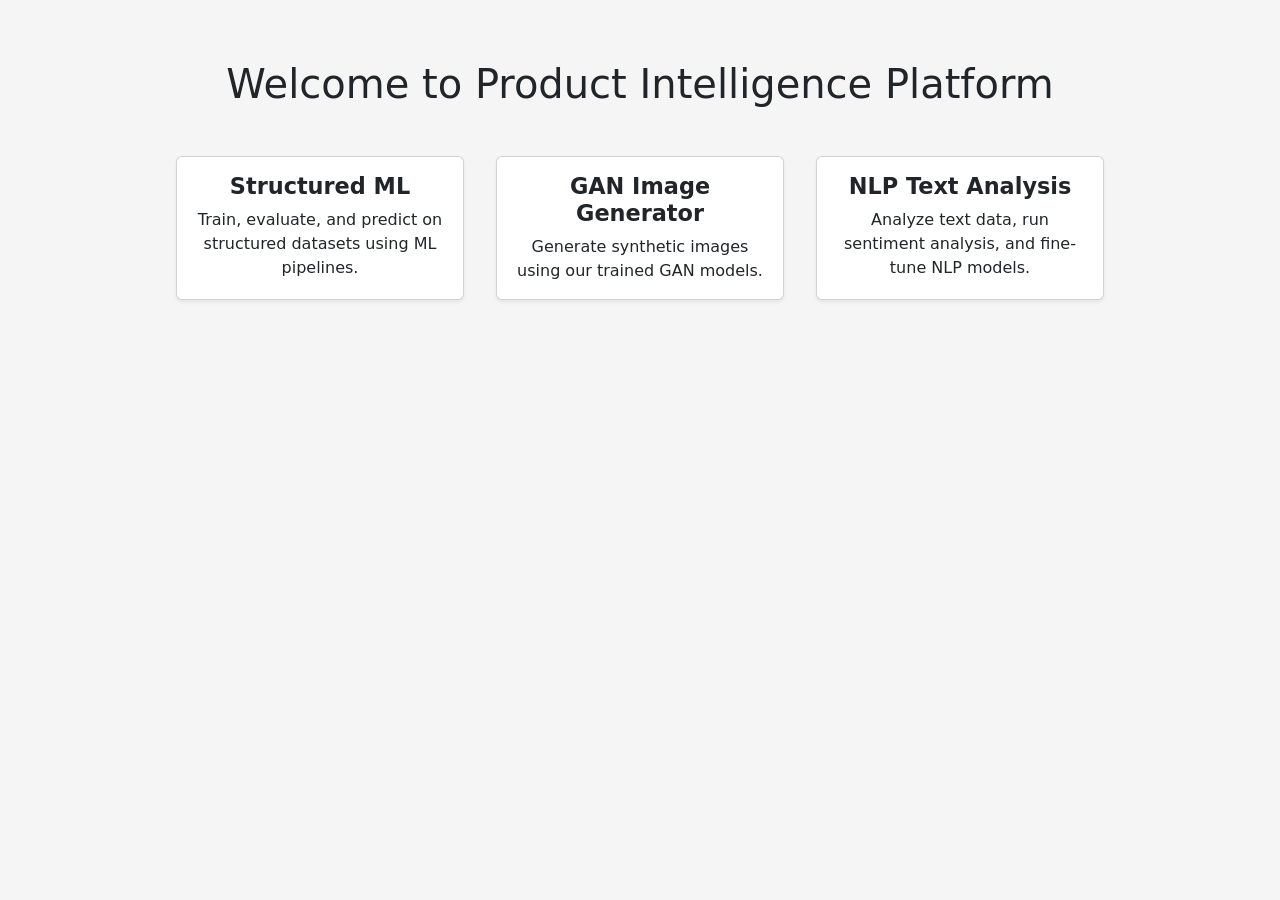
<file: frontend/templates/index.html>
<!DOCTYPE html>
<html lang="en">
<head>
    <meta charset="UTF-8">
    <meta name="viewport" content="width=device-width, initial-scale=1.0">
    <title>Product Intelligence Platform</title>
    <!-- Bootstrap CSS -->
    <link href="https://cdn.jsdelivr.net/npm/bootstrap@5.3.0/dist/css/bootstrap.min.css" rel="stylesheet">
    <style>
        body {
            background-color: #f5f5f5;
            padding-top: 60px;
        }
        .card {
            cursor: pointer;
            transition: transform 0.2s;
        }
        .card:hover {
            transform: scale(1.05);
        }
        .card-title {
            font-size: 1.4rem;
            font-weight: 600;
        }
        .card-text {
            font-size: 1rem;
        }
        .cards-container {
            display: flex;
            flex-wrap: wrap;
            justify-content: center;
            gap: 2rem;
        }
    </style>
</head>
<body>
    <div class="container text-center">
        <h1 class="mb-5">Welcome to Product Intelligence Platform</h1>

        <div class="cards-container">
            <!-- Structured ML Module -->
            <div class="card shadow-sm" style="width: 18rem;" onclick="window.location.href='/structured'">
                <div class="card-body">
                    <h5 class="card-title">Structured ML</h5>
                    <p class="card-text">Train, evaluate, and predict on structured datasets using ML pipelines.</p>
                </div>
            </div>

            <!-- GAN Module -->
            <div class="card shadow-sm" style="width: 18rem;" onclick="window.location.href='/generate'">
                <div class="card-body">
                    <h5 class="card-title">GAN Image Generator</h5>
                    <p class="card-text">Generate synthetic images using our trained GAN models.</p>
                </div>
            </div>

            <!-- NLP Module -->
            <div class="card shadow-sm" style="width: 18rem;" onclick="window.location.href='/nlp'">
                <div class="card-body">
                    <h5 class="card-title">NLP Text Analysis</h5>
                    <p class="card-text">Analyze text data, run sentiment analysis, and fine-tune NLP models.</p>
                </div>
            </div>
        </div>
    </div>

    <!-- Bootstrap JS Bundle -->
    <script src="https://cdn.jsdelivr.net/npm/bootstrap@5.3.0/dist/js/bootstrap.bundle.min.js"></script>
</body>
</html>
</file>
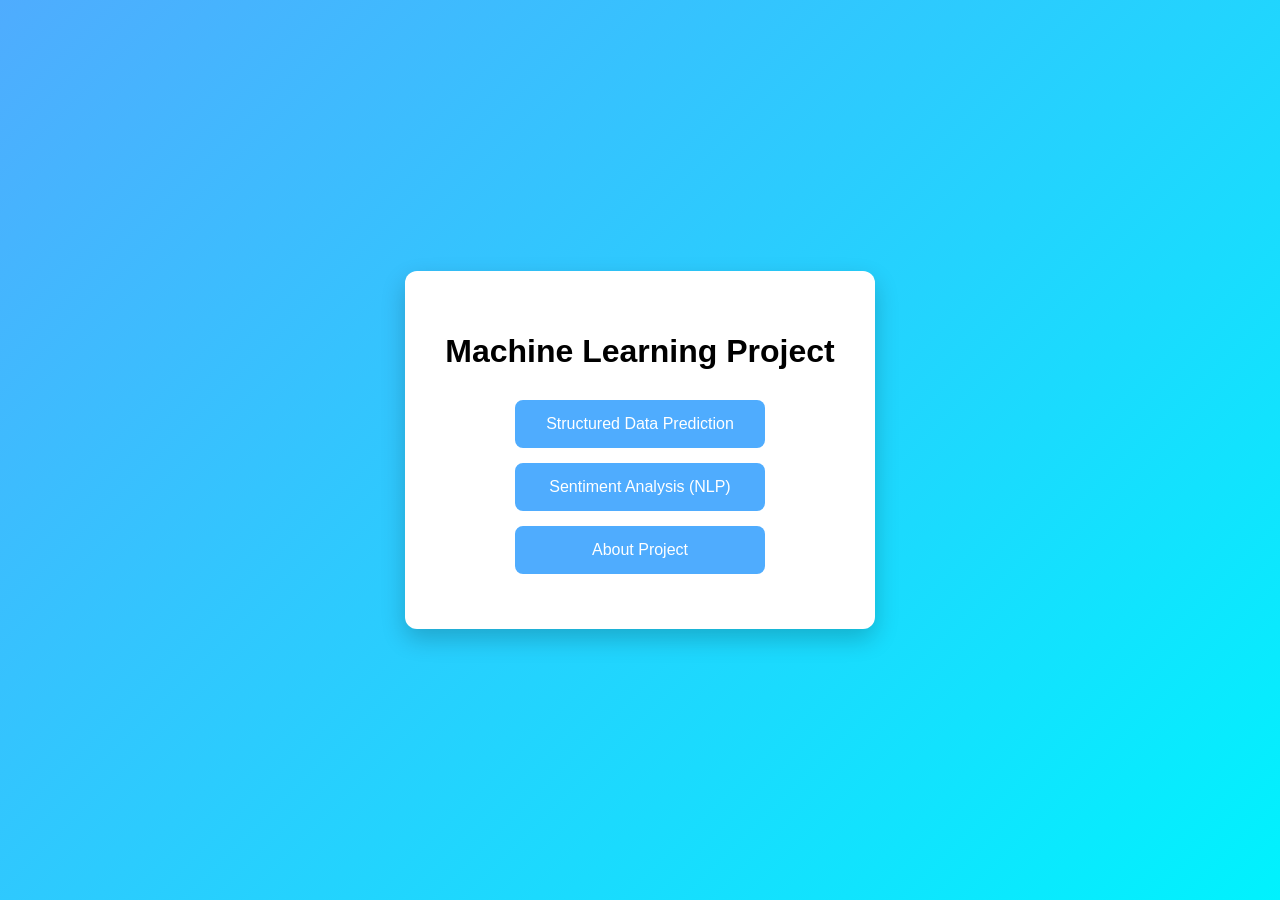
<file: templates/home.html>
<!DOCTYPE html>
<html lang="en">
<head>
    <meta charset="UTF-8">
    <title>ML Project Home</title>

    <style>
        body {
            font-family: Arial, sans-serif;
            background: linear-gradient(135deg, #4facfe, #00f2fe);
            display: flex;
            justify-content: center;
            align-items: center;
            height: 100vh;
            margin: 0;
        }

        .container {
            text-align: center;
            background: white;
            padding: 40px;
            border-radius: 12px;
            box-shadow: 0 10px 25px rgba(0,0,0,0.2);
        }

        h1 {
            margin-bottom: 30px;
        }

        .btn {
            display: block;
            width: 250px;
            margin: 15px auto;
            padding: 15px;
            font-size: 16px;
            border: none;
            border-radius: 8px;
            background-color: #4facfe;
            color: white;
            cursor: pointer;
            transition: 0.3s;
        }

        .btn:hover {
            background-color: #0077ff;
        }
    </style>
</head>

<body>

<div class="container">
    <h1>Machine Learning Project</h1>

    <button class="btn" onclick="location.href='/predict'">
        Structured Data Prediction
    </button>

    <button class="btn" onclick="location.href='/text'">
        Sentiment Analysis (NLP)
    </button>

    <button class="btn" onclick="location.href='/about'">
        About Project
    </button>

</div>

</body>
</html>
</file>
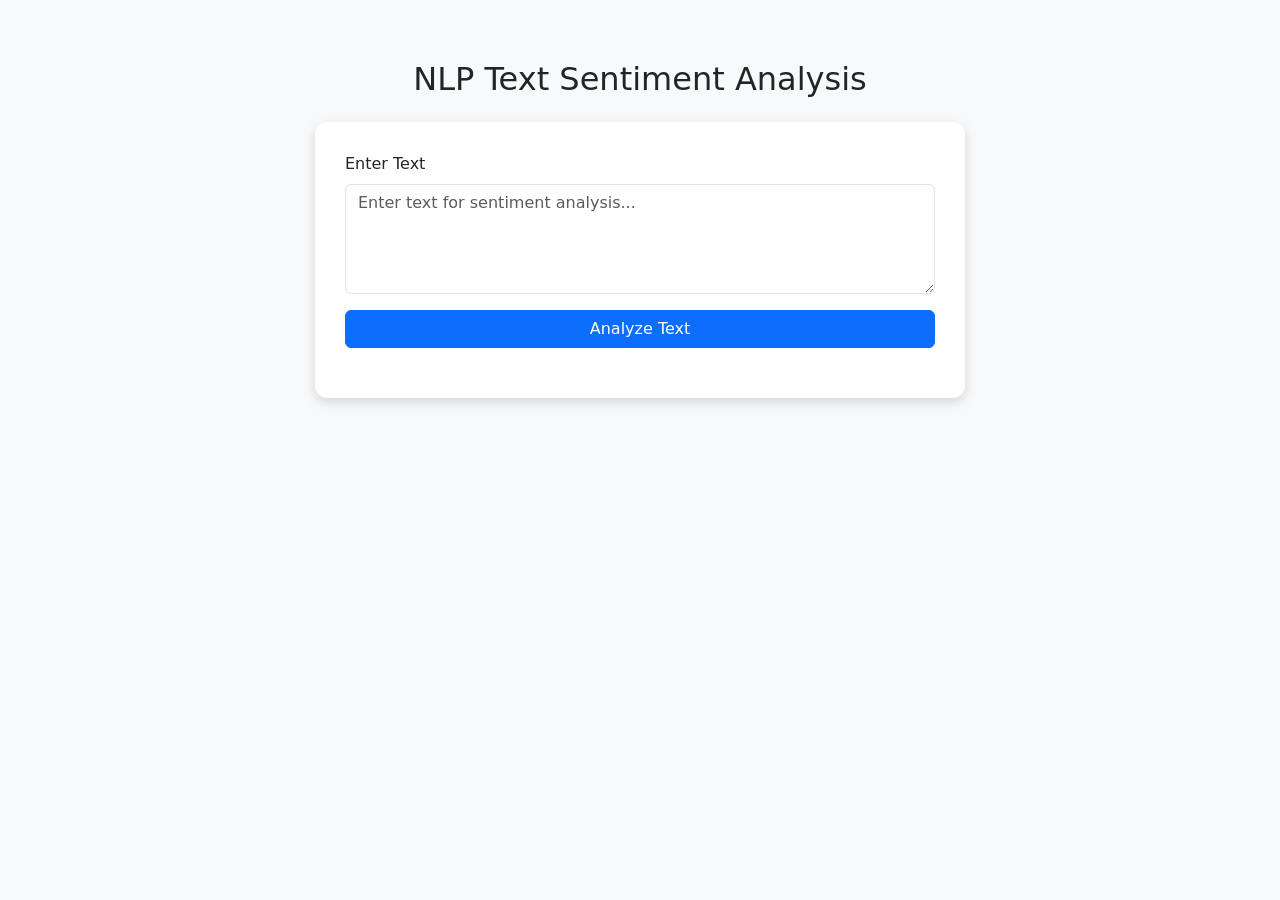
<file: frontend/templates/analyze.html>
<!DOCTYPE html>
<html lang="en">

<head>
    <meta charset="UTF-8">
    <meta name="viewport" content="width=device-width, initial-scale=1.0">

    <title>NLP Text Analysis</title>

    <link href="https://cdn.jsdelivr.net/npm/bootstrap@5.3.0/dist/css/bootstrap.min.css" rel="stylesheet">

    <style>
        body {
            background-color: #f8f9fa;
            padding-top: 60px;
        }

        .container-box {
            max-width: 650px;
            margin: auto;
            background: white;
            padding: 30px;
            border-radius: 12px;
            box-shadow: 0px 4px 12px rgba(0, 0, 0, 0.15);
        }

        .result-box {
            margin-top: 20px;
            font-size: 18px;
            font-weight: bold;
            text-align: center;
        }

        .spinner-border {
            display: none;
            margin: auto;
        }
    </style>

</head>

<body>

    <div class="container">

        <h2 class="text-center mb-4">NLP Text Sentiment Analysis</h2>

        <div class="container-box">

            <form action="/analyze-text" id="nlp-form">

                <div class="mb-3">

                    <label class="form-label">Enter Text</label>

                    <textarea class="form-control" id="text-input" rows="4"
                        placeholder="Enter text for sentiment analysis..." required></textarea>

                </div>

                <button type="submit" class="btn btn-primary w-100">
                    Analyze Text
                </button>

                <div class="text-center mt-3">
                    <div id="loading" class="spinner-border text-primary"></div>
                </div>

            </form>

            <div id="result" class="result-box"></div>

        </div>

    </div>


    <script>

        const form = document.getElementById("nlp-form")
        const resultDiv = document.getElementById("result")
        const loading = document.getElementById("loading")

        form.addEventListener("submit", async function (e) {

            e.preventDefault()

            loading.style.display = "inline-block"
            resultDiv.innerHTML = ""

            const text = document.getElementById("text-input").value

            try {

                const response = await fetch("/analyze-text", {

                    method: "POST",

                    headers: {
                        "Content-Type": "application/json"
                    },

                    body: JSON.stringify({ text: text })

                })

                const data = await response.json()

                if (data.success) {

                    resultDiv.innerHTML =
                        `Sentiment Prediction : <span class="text-success">${data.result}</span>`

                }
                else {

                    resultDiv.innerHTML =
                        `<span class="text-danger">Error : ${data.error}</span>`

                }

            }
            catch (err) {

                resultDiv.innerHTML =
                    "<span class='text-danger'>Server Error</span>"

            }

            loading.style.display = "none"

        })

    </script>

</body>

</html>
</file>
